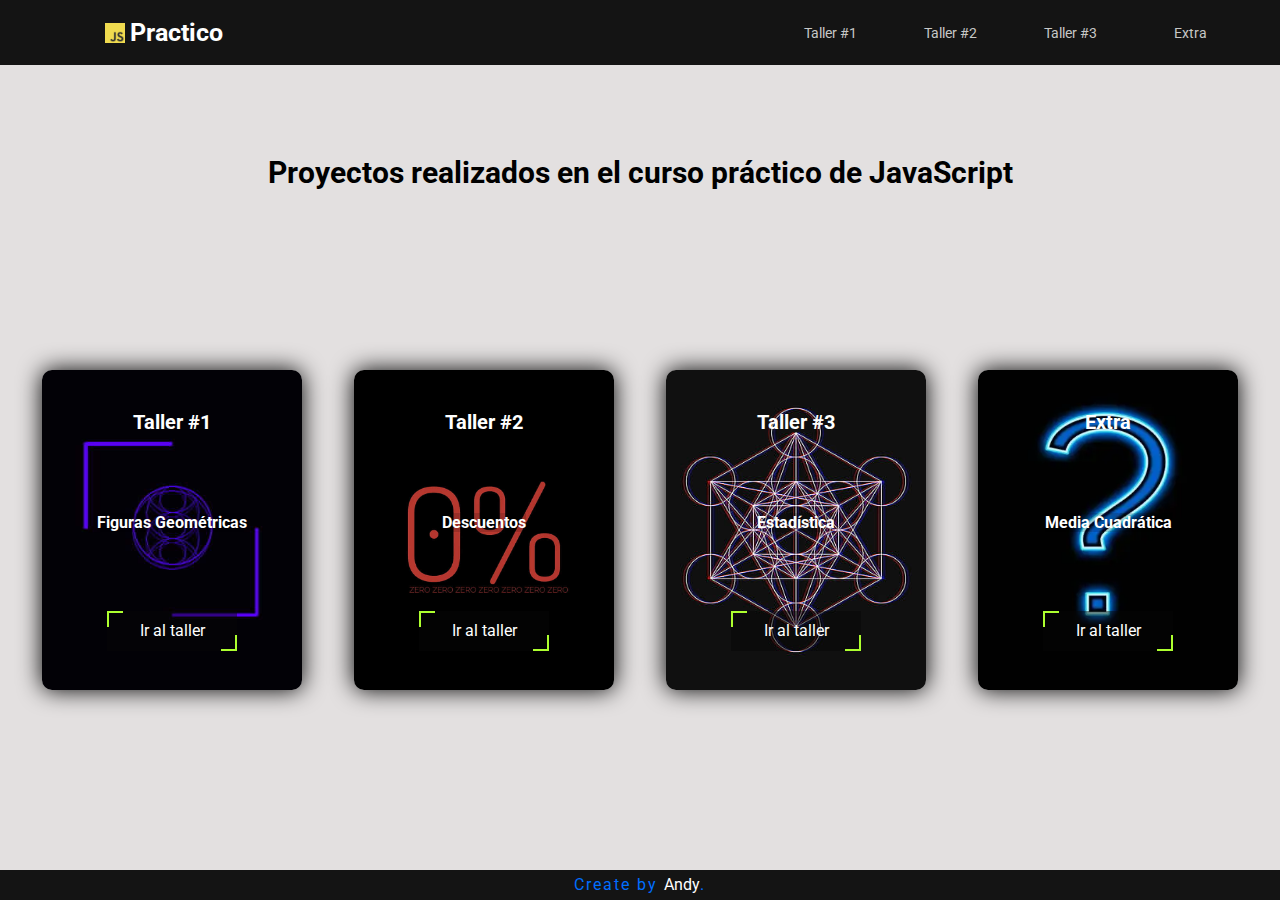
<file: index.html>
<!DOCTYPE html>
<html lang="en">
<head>
    <meta charset="UTF-8">
    <meta http-equiv="X-UA-Compatible" content="IE=edge">
    <meta name="viewport" content="width=device-width, initial-scale=1.0">
    <title>JavaScript Practico</title>
    <link rel="shortcut icon" href="./images/jslogo.png">
    <link rel="preconnect" href="https://fonts.googleapis.com">
    <link rel="preconnect" href="https://fonts.gstatic.com" crossorigin>
    <link href="https://fonts.googleapis.com/css2?family=Roboto:wght@300;400;700&display=swap" rel="stylesheet">
    <link rel="stylesheet" href="./CSS/index.css">
</head>
<body>
    <header class="header">
        <div>
            <a href="#"><img src="./images/jslogo.png" alt="Logo de JavaScript"><p>Practico</p></a>
        </div>
        <nav class="header_nav">
            <ul>
                <li><a href="./Figuras-Geometricas/figuras.html">Taller #1</a></li>
                <li><a href="./Descuentos/descuento.html">Taller #2</a></li>
                <li><a href="./Estadistica/estadistica.html">Taller #3</a></li>
                <li><a href="">Extra</a></li>
            </ul>
        </nav>
    </header>
    <main class="container">
        <h1>Proyectos realizados en el curso práctico de JavaScript</h1>
        <div class="container_talleres">
            <section class="container_taller taller-one">
                <h2>Taller #1</h2>
                <p>Figuras Geométricas</p>
                <a href="./Figuras-Geometricas/figuras.html">Ir al taller</a>
            </section>
            <section class="container_taller taller-two">
                <h2>Taller #2</h2>
                <p>Descuentos</p>
                <a href="./Descuentos/descuento.html">Ir al taller</a>
            </section>
            <section class="container_taller taller-three">
                <h2>Taller #3</h2>
                <p>Estadística</p>
                <a href="./Estadistica/estadistica.html">Ir al taller</a>
            </section>
            <section class="container_taller taller-four">
                <h2>Extra</h2>
                <p>Media Cuadrática</p>
                <a href="./media-cuadratica/cuadratica.html">Ir al taller</a>
            </section>
        </div>
    </main>
    <footer class="footer">
        <p>Create by <a target="_blank" href="https://github.com/Anghy73">Andy</a>.</p>
    </footer>
</body>
</html>
</file>
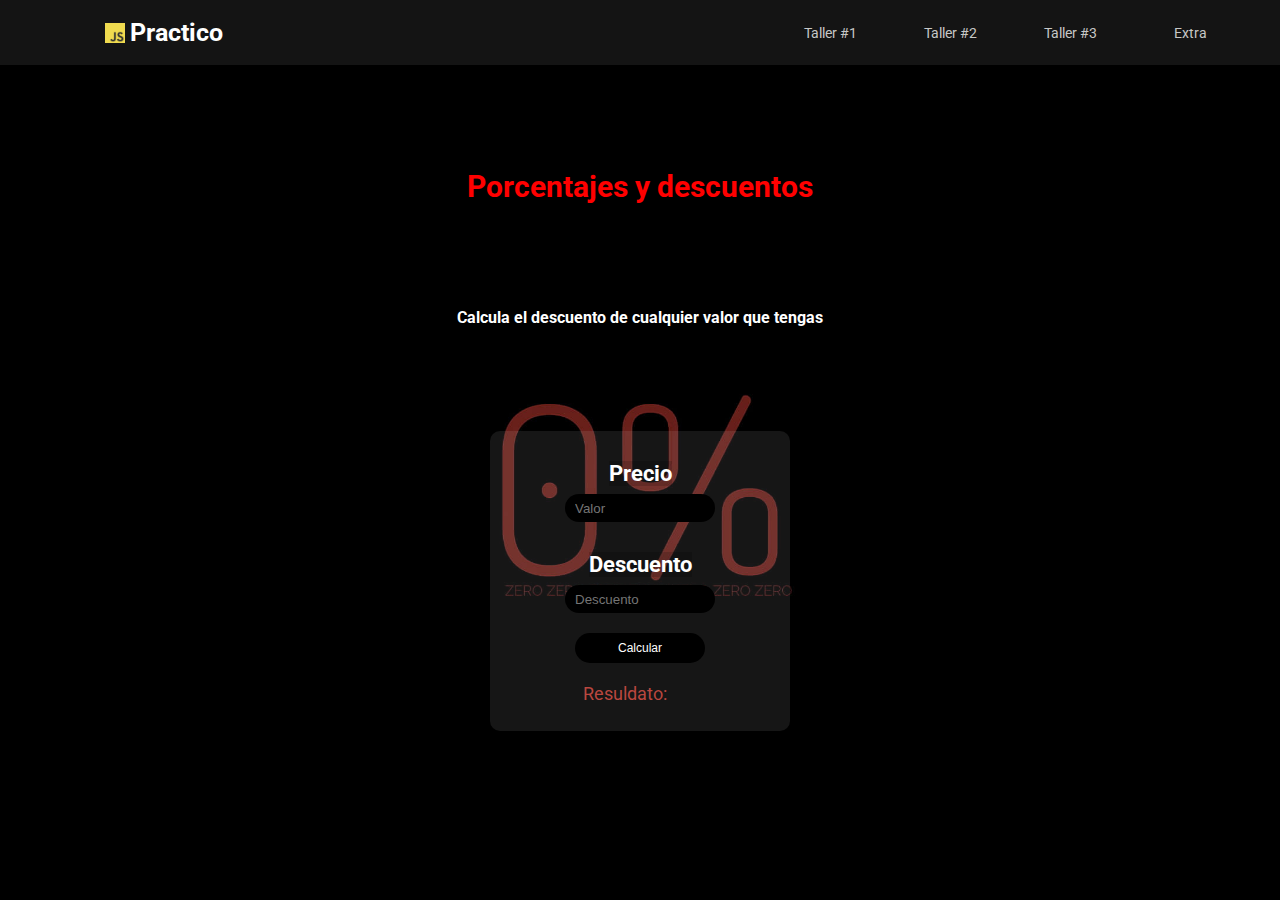
<file: Descuentos/descuento.html>
<!DOCTYPE html>
<html lang="en">
<head>
    <meta charset="UTF-8">
    <meta http-equiv="X-UA-Compatible" content="IE=edge">
    <meta name="viewport" content="width=device-width, initial-scale=1.0">
    <title>Document</title>
    <link rel="shortcut icon" href="../images/porcentaje.jpg">
    <link rel="preconnect" href="https://fonts.googleapis.com">
    <link rel="preconnect" href="https://fonts.gstatic.com" crossorigin>
    <link href="https://fonts.googleapis.com/css2?family=Roboto:wght@300;400;700&display=swap" rel="stylesheet">
    <link rel="stylesheet" href="../CSS/descuento.css">
</head>
<body>
    <header class="header">
        <div>
            <a href="../index.html"><img src="../images/jslogo.png" alt="Logo de JavaScript"><p>Practico</p></a>
        </div>
        <nav class="header_nav">
            <ul>
                <li><a href="../Figuras-Geometricas/figuras.html">Taller #1</a></li>
                <li><a href="#">Taller #2</a></li>
                <li><a href="../Estadistica/estadistica.html">Taller #3</a></li>
                <li><a href="../media-cuadratica/cuadratica.html">Extra</a></li>
            </ul>
        </nav>
    </header>
    <main class="bg-image">
        <div class="container">
            <h1>Porcentajes y descuentos</h1>
            <h2>Calcula el descuento de cualquier valor que tengas</h2>
            <form action="">
                <label for="inputPrecio">Precio</label>
                <input type="number" id="inputPrecio" placeholder="Valor">
                <!-- <label for="inputCupon">Cupon?</label>
                <input type="text" id="inputCupon"> -->
                <label for="inputDescuento">Descuento</label>
                <input type="number" id="inputDescuento" placeholder="Descuento">
                <button type="button" onclick="calcularDescuento()">Calcular</button>
                <div>
                    <p>Resuldato: <p id="resultadoPorcentaje"></p></p>
                </div>
            </form>
            <!-- <p id="prueba">hola</p>
            <p id="pruebatwo">holatwo<</p> -->
        </div>
    </main>
    <script src="./descuento.js"></script>
</body>
</html>
</file>
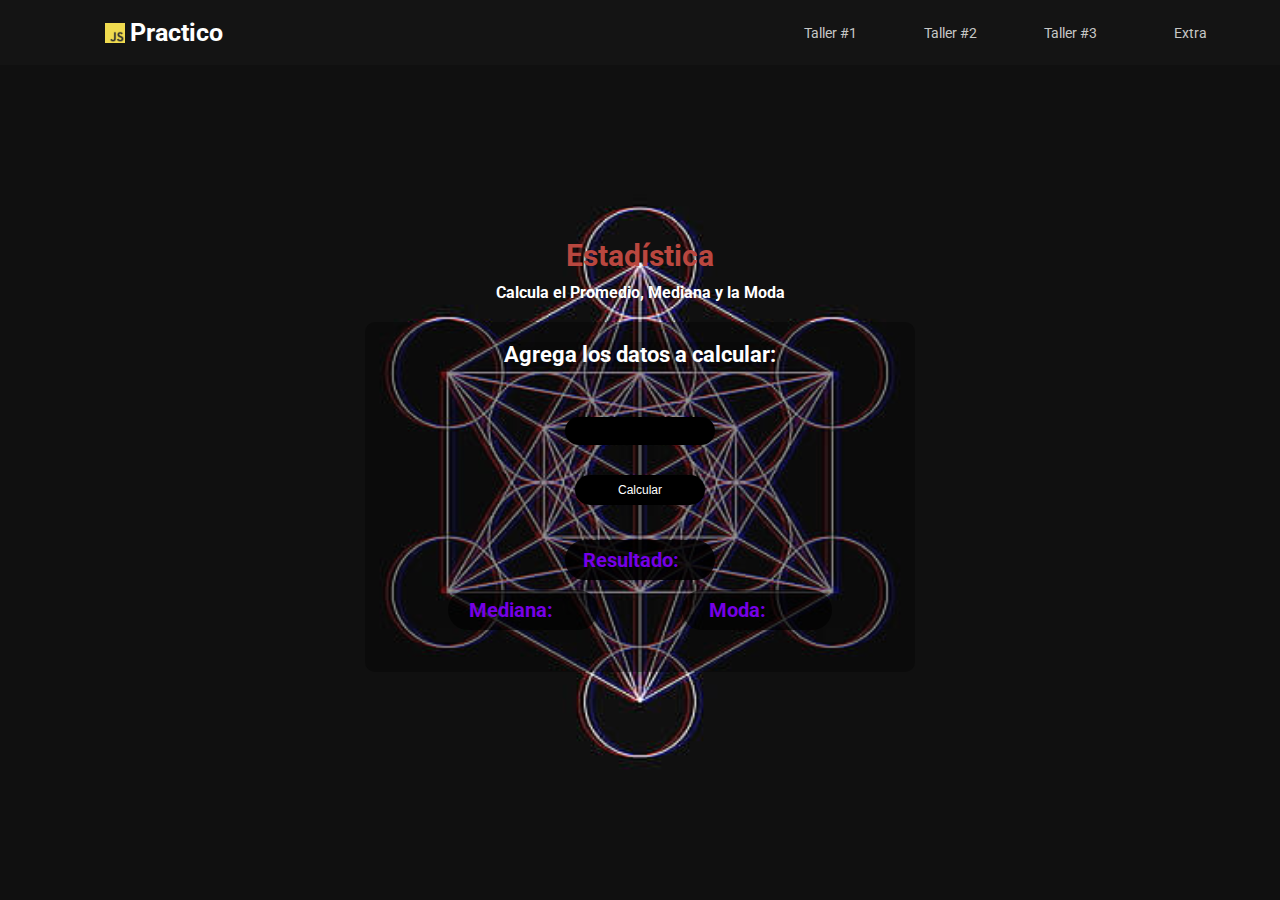
<file: Estadistica/estadistica.html>
<!DOCTYPE html>
<html lang="en">
<head>
    <meta charset="UTF-8">
    <meta http-equiv="X-UA-Compatible" content="IE=edge">
    <meta name="viewport" content="width=device-width, initial-scale=1.0">
    <title>Estadística</title>
    <link rel="shortcut icon" href="../images/forestadistica.jpg">
    <link rel="preconnect" href="https://fonts.googleapis.com">
    <link rel="preconnect" href="https://fonts.gstatic.com" crossorigin>
    <link href="https://fonts.googleapis.com/css2?family=Roboto:wght@300;400;700&display=swap" rel="stylesheet">
    <link rel="stylesheet" href="../CSS/estadistica.css">
</head>
<body>
    <header class="header">
        <div>
            <a href="../index.html"><img src="../images/jslogo.png" alt="Logo de JavaScript"><p>Practico</p></a>
        </div>
        <nav class="header_nav">
            <ul>
                <li><a href="../Figuras-Geometricas/figuras.html">Taller #1</a></li>
                <li><a href="../Descuentos/descuento.html">Taller #2</a></li>
                <li><a href="#">Taller #3</a></li>
                <li><a href="../media-cuadratica/cuadratica.html">Extra</a></li>
            </ul>
        </nav>
    </header>
    <main class="bg-image">
        <div class="container">
            <div>
                <h1>Estadística</h1>
                <h2>Calcula el Promedio, Mediana y la Moda</h2>
            </div>
            <section class="cuadrado">
                <form action="">
                    <label for="inputEstadistica">Agrega los datos a calcular:</label>
                    <input type="text" id="inputEstadistica">
                    <button onclick="calcularEstaditicas()" type="button">Calcular</button>
                    <div class="cuadrado_div">
                        <div class="cuadrado--p">Resultado: <p id="pPromedio"></p></div>
                        <div class="cuadrado__div--p">
                            <div>Mediana: <p id="pMediana"></p></div>
                            <div>Moda: <p id="pModa"></p></div>
                        </div>
                    </div>
                </form>
            </section>
        </div>
        <script src="./estadistica.js"></script>
    </main>
</body>
</html>
</file>
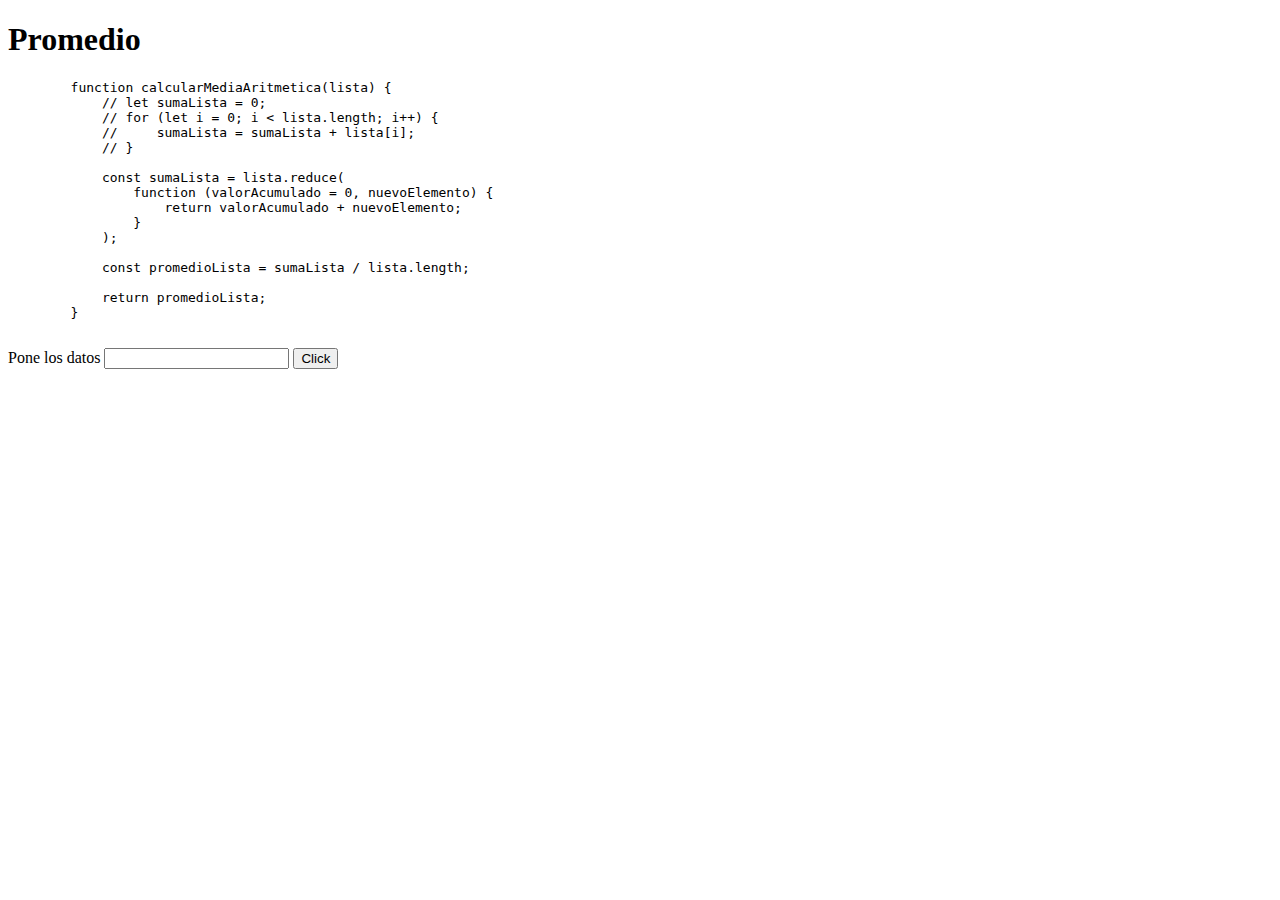
<file: Estadistica/promedio.html>
<!DOCTYPE html>
<html lang="en">
<head>
    <meta charset="UTF-8">
    <meta http-equiv="X-UA-Compatible" content="IE=edge">
    <meta name="viewport" content="width=device-width, initial-scale=1.0">
    <title>Document</title>
</head>
<body>
    <h1>Promedio</h1>
    <pre>
        function calcularMediaAritmetica(lista) {
            // let sumaLista = 0;
            // for (let i = 0; i < lista.length; i++) {
            //     sumaLista = sumaLista + lista[i];
            // }
        
            const sumaLista = lista.reduce(
                function (valorAcumulado = 0, nuevoElemento) {
                    return valorAcumulado + nuevoElemento;
                }
            );
        
            const promedioLista = sumaLista / lista.length;
        
            return promedioLista;
        }
    </pre>

    <form action="">
        <label for="inputPromedio">Pone los datos</label>
        <input type="text" id="inputPromedio">
        <button type="button" onclick="mostrarResultado()">Click</button>
    </form>
    <script src="./promedio.js"></script>
</body>
</html>
</file>
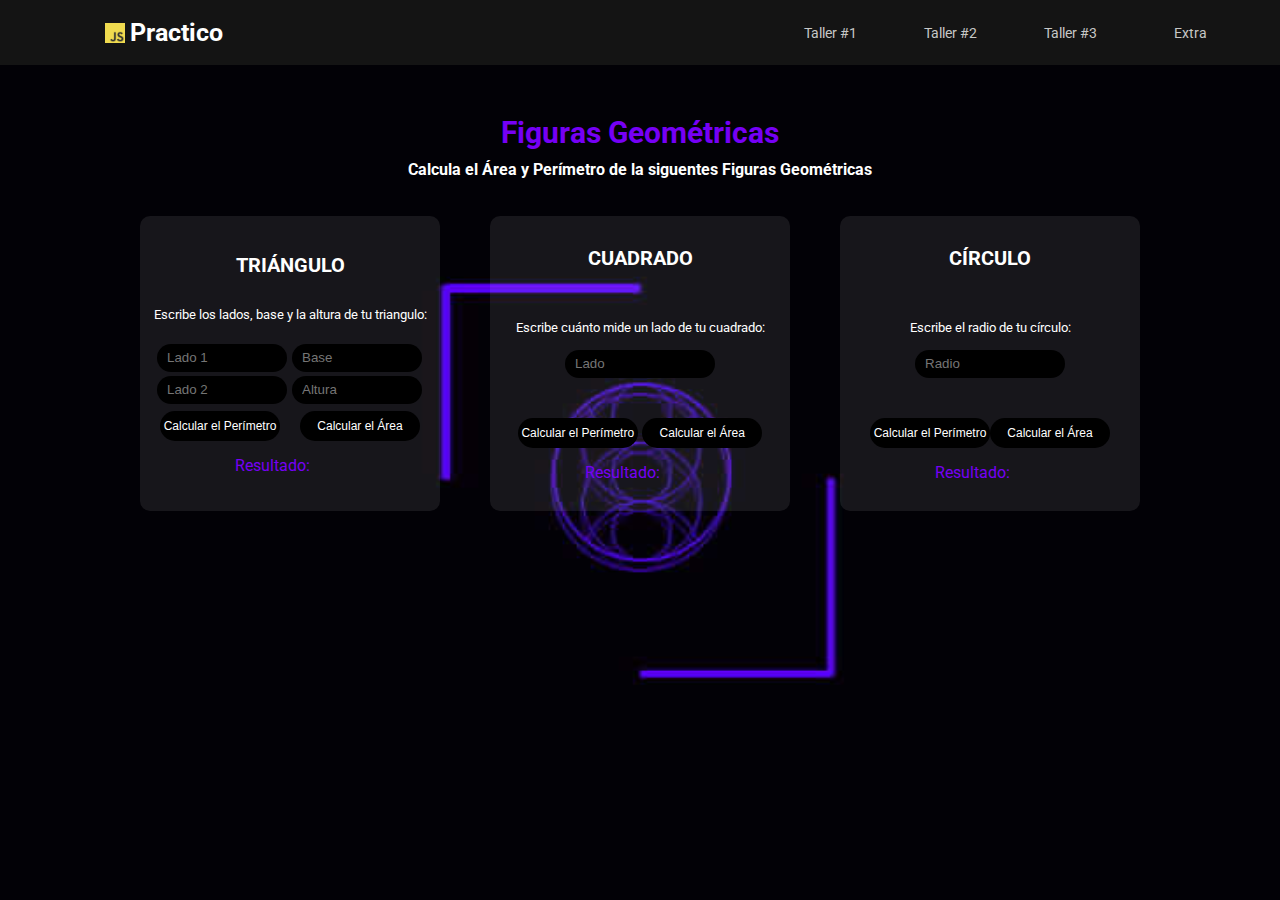
<file: Figuras-Geometricas/figuras.html>
<!DOCTYPE html>
<html lang="en">
<head>
    <meta charset="UTF-8">
    <meta http-equiv="X-UA-Compatible" content="IE=edge">
    <meta name="viewport" content="width=device-width, initial-scale=1.0">
    <title>Figuras Geométricas</title>
    <link rel="shortcut icon" href="../images/figuras.jpg">
    <link rel="preconnect" href="https://fonts.googleapis.com">
    <link rel="preconnect" href="https://fonts.gstatic.com" crossorigin>
    <link href="https://fonts.googleapis.com/css2?family=Roboto:wght@300;400;700&display=swap" rel="stylesheet">
    <link rel="stylesheet" href="../CSS/figuras.css">
</head>
<body>
    <header class="header">
        <div>
            <a href="../index.html"><img src="../images/jslogo.png" alt="Logo de JavaScript"><p>Practico</p></a>
        </div>
        <nav class="header_nav">
            <ul>
                <li><a href="#">Taller #1</a></li>
                <li><a href="../Descuentos/descuento.html">Taller #2</a></li>
                <li><a href="../Estadistica/estadistica.html">Taller #3</a></li>
                <li><a href="../media-cuadratica/cuadratica.html">Extra</a></li>
            </ul>
        </nav>
    </header>
    <main class="bg-image">
        <div class="container">
            <h1>Figuras Geométricas</h1>
            <h2>Calcula el Área y Perímetro de la siguentes Figuras Geométricas</h2>
            <div class="container_figuras">
                <section class="figuras">
                    <form class="figuras_form--triangulo" action="">
                        <h3>TRIÁNGULO</h3>
                        <label for="inputCuadrado">Escribe los lados, base y la altura de tu triangulo:</label>
                        <div class="triangulo_input--flex">
                            <div>
                                <input type="number" id="inputTrianguloOne" placeholder="Lado 1">
                                <input type="number" id="inputTrianguloTwo" placeholder="Lado 2">
                            </div>
                            <div>
                                <input type="number" id="inputTrianguloThree" placeholder="Base">
                                <input type="number" id="inputTriangulofour" placeholder="Altura">
                            </div>
                        </div>
                        <span>
                            <button type="button" onclick="calcularPerimetroTriangulo()">Calcular el Perímetro</button>
                            <button type="button" onclick="calcularAreaTriangulo()">Calcular el Área</button>
                        </span>
                        <div class="respuesta">
                            <p>Resultado:<p id="resultadoTriangulo"></p> </p>
                        </div>
                    </form>
                </section>
                <section class="figuras">
                    <form class="figuras_form" action="">
                        <h3>CUADRADO</h3>
                        <label for="inputCuadrado">Escribe cuánto mide un lado de tu cuadrado:</label>
                        <input type="number" id="inputCuadrado" placeholder="Lado">
                        <span>
                            <button type="button" onclick="calcularPerimetroCuadrado()">Calcular el Perímetro</button>
                            <button type="button" onclick="calcularAreaCuadrado()">Calcular el Área</button>
                        </span>
                        <div class="respuesta">
                            <p>Resultado:<p id="resultadoCuadrado"></p> </p>
                        </div>
                    </form>
                </section>
                <section class="figuras">
                    <form class="figuras_form" action="">
                        <h3>CÍRCULO</h3>
                        <label for="inputCirculo">Escribe el radio de tu círculo:</label>
                        <input type="number" id="inputCirculo" placeholder="Radio">
                        <span>
                            <button type="button" onclick="calcularPerimetroCirculo()">Calcular el Perímetro</button>
                            <button type="button" onclick="calcularAreaCirculo()">Calcular el Área</button>
                        </span>
                        <div class="respuesta">
                            <p>Resultado:<p id="resultadoCirculo"></p> </p>
                        </div>
                    </form>
                </section>
            </div>
        </div>
    </main>





    <!-- <h1>Figuras Geométricas</h1>
    <div class="container">
        <div class="caja">
            <form action="">
                <label for="inputCuadrado">Dame el valor de un lado del cuadrado</label>
                <input type="number" id="inputCuadrado">
                <div class="cuadrado__button">
                    <button type="button" onclick="calcularPerimetroCuadrado()">Calcular Perímetro</button>
                    <button type="button" onclick="calcularAreaCuadrado()">Calcular Área</button>
                </div>
                <p class="cuadradoP" id="resultadoC"></p>
            </form>
        </div>
        <img src="../images/geometry-geometric-figures-photoshop-minimalism-wallpaper-preview.jpg" alt=""> -->
        <!-- <div class="caja">
            <form action="">
                <label for="">Dame 1 el valor de un lado del cuadrado</label>
                <input type="number" id="inputTriangulo">
                <div class="cuadrado__button">
                    <button type="button" onclick="calcularPerimetroTriangulo()">Calcular Perímetro</button>
                    <button type="button" onclick="calcularAreaTriangulo()">Calcular Área</button>
                </div>
                <p class="trianguloP" id="resultadoT"></p>
            </form>
        </div> -->
        <!-- <div class="caja">
            <form action="">
                <label for="">Dame 2 el valor de un lado del cuadrado</label>
                <input type="number" id="inputCuadrado">
                <div class="cuadrado__button">
                    <button type="button" onclick="calcularPerimetroCuadrado()">Calcular Perímetro</button>
                    <button type="button" onclick="calcularAreaCuadrado()">Calcular Área</button>
                </div>
                <p class="cuadradoP" id="resultadoPrint"></p>
            </form>
        </div> -->
    </div>
	<script src="./figuras.js"></script>
    <!-- <script src="./isósceles.js"></script> -->
</body>
</html>
</file>
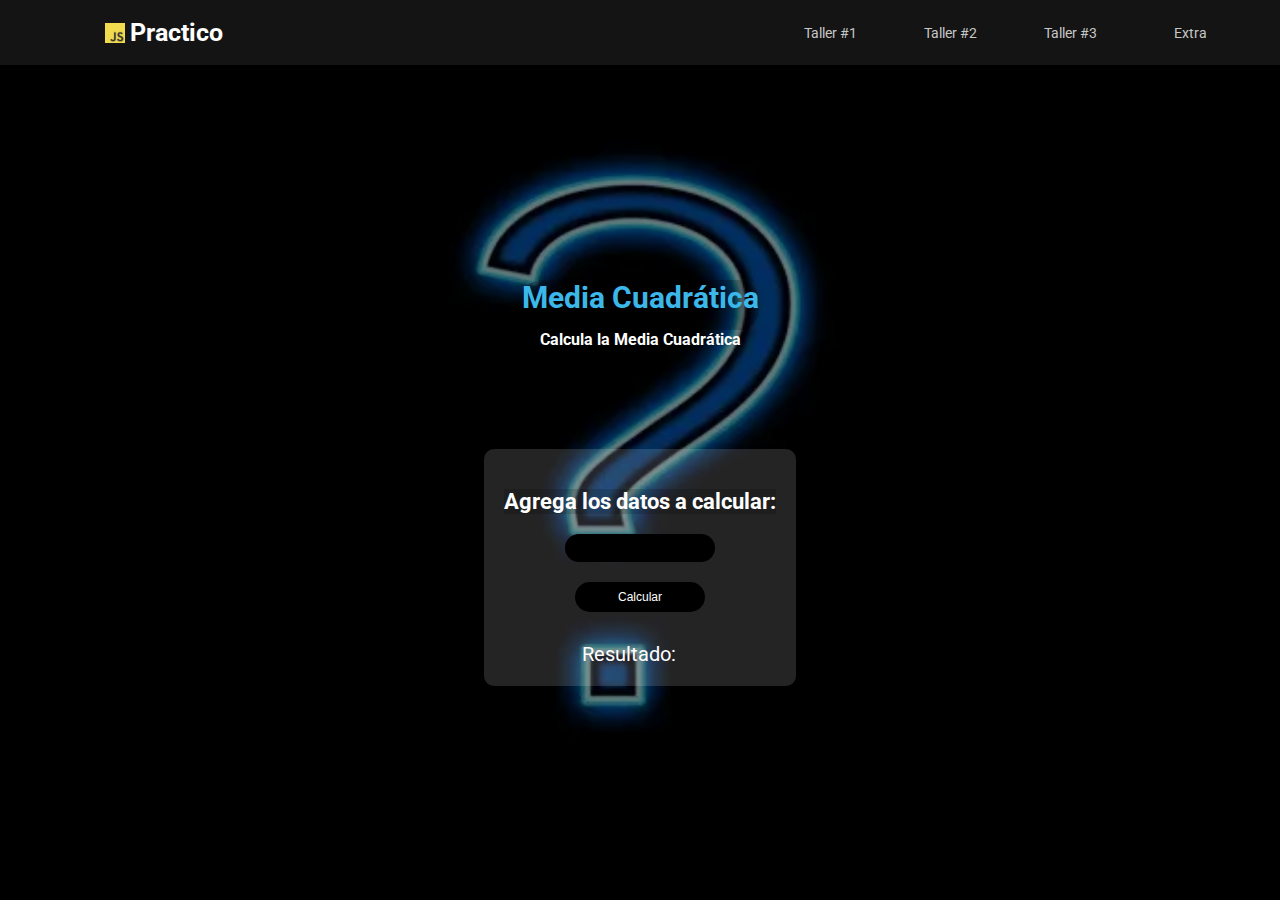
<file: media-cuadratica/cuadratica.html>
<!DOCTYPE html>
<html lang="en">
<head>
    <meta charset="UTF-8">
    <meta http-equiv="X-UA-Compatible" content="IE=edge">
    <meta name="viewport" content="width=device-width, initial-scale=1.0">
    <title>Media Cuadrática</title>
    <link rel="shortcut icon" href="../images/cuadratica.webp">
    <link rel="preconnect" href="https://fonts.googleapis.com">
    <link rel="preconnect" href="https://fonts.gstatic.com" crossorigin>
    <link href="https://fonts.googleapis.com/css2?family=Roboto:wght@300;400;700&display=swap" rel="stylesheet">
    <link rel="stylesheet" href="../CSS/cuadratica.css">
</head>
<body>
    <header class="header">
        <div>
            <a href="../index.html"><img src="../images/jslogo.png" alt="Logo de JavaScript"><p>Practico</p></a>
        </div>
        <nav class="header_nav">
            <ul>
                <li><a href="../Figuras-Geometricas/figuras.html">Taller #1</a></li>
                <li><a href="../Descuentos/descuento.html">Taller #2</a></li>
                <li><a href="../Estadistica/estadistica.html">Taller #3</a></li>
                <li><a href="#">Extra</a></li>
            </ul>
        </nav>
    </header>
    <main class="bg-image">
        <div class="container">
            <div>
                <h1>Media Cuadrática</h1>
                <h2>Calcula la Media Cuadrática</h2>
            </div>
            <div>
                <form action="">
                    <label for="inputCuadratica">Agrega los datos a calcular:</label>
                    <input type="text" id="inputCuadratica">
                    <button type="button" onclick="calcularCuadratica()">Calcular</button>
                    <div>Resultado: <p id="pCuadratica"></p></div>
                </form>
            </div>
        </div>
    </main>
    <script src="./cuadratica.js"></script>
</body>
</html>
</file>
<file: CSS/index.css>
:root {
    --color-primary: #121212fd;
    --color-secundary: #e3e0e0;
    --color-text: #ffffff;
}

html {
    font-family: 'Roboto', sans-serif;
    font-size: 62.5%;
    box-sizing: border-box;
}

*, *::before, *::after {
    margin: 0;
    padding: 0;
    box-sizing: inherit;
}

.header {
    display: flex;
    justify-content: space-between;
    width: 100%;
    height: 65px;
    background-color: var(--color-primary);
}

/* LOGO */

.header div {
    display: flex;
    justify-content: center;
    align-items: center;
    width: 200px;
    height: auto;
    margin-left: calc(100% - 95%);
}

.header a {
    display: flex;
    justify-content: center;
    align-items: center;
    text-decoration: none;
    padding: 8px;
}
.header a p {
    font-size: 2.5rem;
    font-weight: bolder;
    color: var(--color-text);
    padding-left: 5px;
}

.header div a img {
    width: auto;
    height: 20px;
    object-fit: contain;
}

/* Barra de navegación */
.header .header_nav {
    margin-right: 20px;
}

.header .header_nav ul {
    width: 500px;
    height: 100%;
    display: flex;
    justify-content: space-evenly;
    align-items: center;
    list-style: none;
}

.header .header_nav ul li {
    width: 100px;
    height: auto;
}

.header .header_nav ul li a {
    color: #c7c7c7;
    font-size: 1.4rem;
    border-radius: 10px;
}

.header .header_nav ul li a:hover {
    color: var(--color-text);
}

/* Main */

.container {
    display: flex;
    flex-direction: column;
    justify-content: space-between;
    align-items: center;
    width: 100%;
    height: calc(100vh - 95px);
    background-color: var(--color-secundary);
}

.container h1 {
    padding-top: 90px;
    font-size: 3rem;
    font-weight: bolder;
    text-align: center;
}

.container_talleres {
    width: 100%;
    height: 90%;
    display: flex;
    justify-content: space-evenly;
    align-items: center;
}

.container_taller {
    width: 260px;
    height: 320px;
    min-width: 160px;
    display: flex;
    flex-direction: column;
    justify-content: space-around;
    align-items: center;
    border-radius: 10px;
    box-shadow: 0px 0px 23px rgb(0, 0, 0);
    transition: all 1s;
    margin: 10px;
}

.container_taller:hover {
    transform: scale(1.1);
    transition: all 0.5s;
}

.container_taller h2 {
    font-size: 2rem;
    color: var(--color-text);
}

.container_taller p {
    font-size: 1.6rem;
    font-weight: bold;
    color: var(--color-text);
    background-color: rgba(0, 0, 0, 0.149);
}

.container_taller a {
    position: relative;
    font-size: 1.6rem;
    background-color: transparent;
    cursor: pointer;
    width: 130px;
    height: 40px;
    background-color: rgba(7, 7, 7, 0.468);
    text-decoration: none;
    text-align: center;
    padding-top: 10px;
    color: var(--color-text);
}

.container_taller a::after {
    position: absolute;
    content: "";
    width: 16px;
    height: 16px;
    border-top: 2px solid greenyellow;
    border-left: 2px solid greenyellow;
    top: 0;
    left: 0;
    transition: all 0.3s;
}

.container_taller a::before {
    position: absolute;
    content: "";
    width: 16px;
    height: 16px;
    border-bottom: 2px solid greenyellow;
    border-right: 2px solid greenyellow;
    top: -1;
    left: -1;
    bottom: 0;
    right: 0;
    transition: all 0.3s;
}

.container_taller a:hover::after {
    width: 100%;
    height: 100%;
    transition: all 0.2s;
}
.container_taller a:hover::before {
    width: 100%;
    height: 100%;
    transition: all 0.2s;
}

.taller-one {
    background-image: url("../images/figuras.jpg");
    background-position: center;
    background-size: cover;
}

.taller-two {
    background-image: url("../images/porcentaje.jpg");
    background-position: center;
    background-size: cover;
}

.taller-three {
    background-image: url("../images/forestadistica.jpg");
    background-position: center;
    background-size: cover;
}

.taller-four {
    background-image: url("../images/cuadratica.webp");
    background-position: center;
    background-size: cover;
}

/* Footer */

.footer {
    width: 100%;
    height: 30px;
    background-color: var(--color-primary);
}

.footer p {
    font-size: 1.6rem;
    font-weight: 400;
    text-align: center;
    padding-top: 5px;
    color:rgb(0, 110, 255);
    letter-spacing: 2px;
}

.footer p a {
    text-decoration: none;
    color: var(--color-text);
    letter-spacing: normal;
}
</file>
<file: CSS/descuento.css>
:root {
    --color-primary: #121212fd;
    --color-secundary: #e3e0e0;
    --color-text: #ffffff;
}

html {
    font-family: 'Roboto', sans-serif;
    font-size: 62.5%;
    box-sizing: border-box;
}

*, *::before, *::after {
    margin: 0;
    padding: 0;
    box-sizing: inherit;
}

.header {
    display: flex;
    justify-content: space-between;
    width: 100%;
    height: 65px;
    background-color: var(--color-primary);
}

/* LOGO */

.header div {
    display: flex;
    justify-content: center;
    align-items: center;
    width: 200px;
    height: auto;
    margin-left: calc(100% - 95%);
}

.header a {
    display: flex;
    justify-content: center;
    align-items: center;
    text-decoration: none;
    padding: 8px;
}
.header a p {
    font-size: 2.5rem;
    font-weight: bolder;
    color: var(--color-text);
    padding-left: 5px;
}

.header div a img {
    width: auto;
    height: 20px;
    object-fit: contain;
}

/* Barra de navegación */
.header .header_nav {
    margin-right: 20px;
}

.header .header_nav ul {
    width: 500px;
    height: 100%;
    display: flex;
    justify-content: space-evenly;
    align-items: center;
    list-style: none;
}

.header .header_nav ul li {
    width: 100px;
    height: auto;
}

.header .header_nav ul li a {
    color: #c7c7c7;
    font-size: 1.4rem;
    border-radius: 10px;
}

.header .header_nav ul li a:hover {
    color: var(--color-text);
}

/* Main */

.bg-image {
    width: 100%;
    height: calc(100vh - 65px);
    background-image: url("../images/porcentaje.jpg");
    background-position: center;
    background-size: contain;
    background-repeat: no-repeat;
    background-color: black;
}

.container {
    display: flex;
    justify-content: space-evenly;
    align-items: center;
    flex-direction: column;
    width: 100%;
    height: calc(100% - 65px);
    background-color: rgba(0, 0, 0, 0.429);
}

.container h1 {
    font-size: 3rem;
    color: red;
}
.container h2 {
    color: var(--color-text);
    font-size: 1.6rem;
}

.container form {
    display: flex;
    flex-direction: column;
    align-items: center;
    width: 300px;
    height: 300px;
    background-color: rgba(255, 255, 255, 0.087);
    border-radius: 10px;
    padding-top: 10px;
}

.container form label {
    font-size: 2.2rem;
    font-weight: bold;
    margin-top: 20px;
    margin-bottom: 8px;
    color: var(--color-text);
    background-color: rgba(0, 0, 0, 0.154);
}

.container form input {
    border: none;
    background-color: black;
    width: 150px;
    height: 28px;
    margin-bottom: 10px;
    color: #ba473f;
    border-radius: 20px;
    padding: 10px;
}

.container form button {
    background-color: black;
    border: none;
    border-radius: 20px;
    width: 130px;
    height: 30px;
    color: var(--color-text);
    font-size: 1.2rem;
    padding: 5px 2px;
    cursor: pointer;
    margin: 10px 0px;
}

.container form button:hover {
    border: 1px solid #ba473f;
}

.container form div {
    display: flex;
    justify-content: space-around;
    width: 130px;
}

.container form p {
    font-size: 1.8rem;
    margin-top: 10px;
    color: #ba473f;
}
</file>
<file: CSS/estadistica.css>
:root {
    --color-primary: #121212fd;
    --color-secundary: #e3e0e0;
    --color-text: #ffffff;
}

html {
    font-family: 'Roboto', sans-serif;
    font-size: 62.5%;
    box-sizing: border-box;
}

*, *::before, *::after {
    margin: 0;
    padding: 0;
    box-sizing: inherit;
}

.header {
    display: flex;
    justify-content: space-between;
    width: 100%;
    height: 65px;
    background-color: var(--color-primary);
}

/* LOGO */

.header div {
    display: flex;
    justify-content: center;
    align-items: center;
    width: 200px;
    height: auto;
    margin-left: calc(100% - 95%);
}

.header a {
    display: flex;
    justify-content: center;
    align-items: center;
    text-decoration: none;
    padding: 8px;
}
.header a p {
    font-size: 2.5rem;
    font-weight: bolder;
    color: var(--color-text);
    padding-left: 5px;
}

.header div a img {
    width: auto;
    height: 20px;
    object-fit: contain;
}

/* Barra de navegación */
.header .header_nav {
    margin-right: 20px;
}

.header .header_nav ul {
    width: 500px;
    height: 100%;
    display: flex;
    justify-content: space-evenly;
    align-items: center;
    list-style: none;
}

.header .header_nav ul li {
    width: 100px;
    height: auto;
}

.header .header_nav ul li a {
    color: #c7c7c7;
    font-size: 1.4rem;
    border-radius: 10px;
}

.header .header_nav ul li a:hover {
    color: var(--color-text);
}

/* Main */

.bg-image {
    width: 100%;
    height: calc(100vh - 65px);
    background-image: url("../images/forestadistica.jpg");
    background-position: center;
    background-size: contain;
    background-color: black;
}

.container {
    display: flex;
    flex-direction: column;
    justify-content: center;
    align-items: center;
    width: 100%;
    height: calc(100% - 65px);
}

h1 {
    color: #ba473f;
    text-align: center;
    padding: 10px;
    font-size: 3rem;
}

h2 {
    font-size: 1.6rem;
    color: var(--color-text);
}

.cuadrado {
    width: 550px;
    height: 350px;
    background-color: rgba(6, 6, 6, 0.402);
    margin-top: 20px;
    border-radius: 10px;
}

.cuadrado form {
    display: flex;
    flex-direction: column;
    justify-content: center;
    align-items: center;
}

.container form label {
    font-size: 2.2rem;
    font-weight: bold;
    margin-top: 20px;
    margin-bottom: 10px;
    color: var(--color-text);
    background-color: rgba(0, 0, 0, 0.154);
}

.container form input {
    border: none;
    background-color: black;
    width: 150px;
    height: 28px;
    margin-bottom: 20px;
    color: var(--color-text);
    border-radius: 20px;
    padding: 10px;
    margin-top: 40px;
}

.container form button {
    background-color: black;
    border: none;
    border-radius: 20px;
    width: 130px;
    height: 30px;
    color: var(--color-text);
    font-size: 1.2rem;
    padding: 5px 2px;
    cursor: pointer;
    margin: 10px 0px;
}

.container form button:hover {
    border: 1px solid #ba473f;
}


.container .cuadrado_div {
    width: 100%;
    height: 130px;
    display: flex;
    flex-direction: column;
    justify-content: center;
    align-items: center;
}

.container .cuadrado_div > p {
    background-color: rgba(0, 0, 0, 0.815);
}

.container form div {
    display: flex;
    justify-content: space-evenly;
    width: 100%;
}

.container form .cuadrado--p {
    display: flex;
    font-size: 2rem;
    font-weight: bold;
    margin-top: 10px;
    color: #7600e7;
    background-color: rgba(0, 0, 0, 0.847);
    padding: 8px;
    border-radius: 20px;
}

.container .cuadrado_div .cuadrado--p {
    display: flex;
    justify-content: space-around;
    width: 150px;
}

.container .cuadrado_div .cuadrado--p p {
    font-weight: bold;
    color: #ba473f;
}

.container .cuadrado__div--p div {
    display: flex;
    justify-content: space-around;
    font-size: 2rem;
    font-weight: bold;
    margin-top: 10px;
    color: #7600e7;
    background-color: rgba(0, 0, 0, 0.61);
    padding: 8px;
    border-radius: 20px;
    width: 150px;
}

.container .cuadrado__div--p div p {
    color: #ba473f;
}
</file>
<file: CSS/figuras.css>
:root {
    --color-primary: #121212fd;
    --color-secundary: #e3e0e0;
    --color-text: #ffffff;
}

html {
    font-family: 'Roboto', sans-serif;
    font-size: 62.5%;
    box-sizing: border-box;
}

*, *::before, *::after {
    margin: 0;
    padding: 0;
    box-sizing: inherit;
}

.header {
    display: flex;
    justify-content: space-between;
    width: 100%;
    height: 65px;
    background-color: var(--color-primary);
}

/* LOGO */

.header div {
    display: flex;
    justify-content: center;
    align-items: center;
    width: 200px;
    height: auto;
    margin-left: calc(100% - 95%);
}

.header a {
    display: flex;
    justify-content: center;
    align-items: center;
    text-decoration: none;
    padding: 8px;
}
.header a p {
    font-size: 2.5rem;
    font-weight: bolder;
    color: var(--color-text);
    padding-left: 5px;
}

.header div a img {
    width: auto;
    height: 20px;
    object-fit: contain;
}

/* Barra de navegación */
.header .header_nav {
    margin-right: 20px;
}

.header .header_nav ul {
    width: 500px;
    height: 100%;
    display: flex;
    justify-content: space-evenly;
    align-items: center;
    list-style: none;
}

.header .header_nav ul li {
    width: 100px;
    height: auto;
}

.header .header_nav ul li a {
    color: #c7c7c7;
    font-size: 1.4rem;
    border-radius: 10px;
}

.header .header_nav ul li a:hover {
    color: var(--color-text);
}

/* Main */

.bg-image {
    width: 100%;
    height: calc(100vh - 65px);
    background-image: url("../images/figuras.jpg");
    background-position: center;
    background-size: contain;
}

.container {
    display: flex;
    flex-direction: column;
    justify-content: start;
    align-items: center;
    width: 100%;
    height: calc(100vh - 65px);
}

.container h1 {
    color: rgb(118, 0, 245);
    margin: 50px 0 10px 0;
    font-size: 3rem;
}
.container h2 {
    color: var(--color-text);
    font-size: 1.6rem;
}

.container_figuras {
    display: flex;
    gap: 50px;
}

.container_figuras .figuras {
    display: flex;
    flex-direction: column;
    justify-content: center;
    align-items: center;
    width: 300px;
    height: 295px;
    background-color: rgba(255, 255, 255, 0.087);
    border-radius: 10px;
    margin-top: 37px;
    padding: 10px;
}

.container_figuras .figuras_form {
    display: flex;
    flex-direction: column;
    justify-content: center;
    align-items: center;
}

.container_figuras .figuras_form h3 {
    font-size: 2rem;
    font-weight: bold;
    color: var(--color-text);
    padding-bottom: 50px;
}

.container_figuras .figuras_form label {
    color: var(--color-text);
    font-size: 1.3rem;
    padding-bottom: 15px;
    text-align: center;
}

.container_figuras .figuras_form input {
    border: none;
    background-color: black;
    width: 150px;
    height: 28px;
    margin-bottom: 40px;
    color: rgb(118, 0, 245);
    border-radius: 20px;
    padding: 10px;
}

.container_figuras .figuras_form span {
    display: flex;
    justify-content: space-around;
    align-items: center;
    width: 100%;
}

.container_figuras .figuras_form span button {
    background-color: black;
    border: none;
    border-radius: 20px;
    width: 120px;
    height: 30px;
    color: var(--color-text);
    font-size: 1.2rem;
    padding: 5px 2px;
    cursor: pointer;
}

.container_figuras .figuras_form span button:hover {
    border: 1px solid rgb(118, 0, 245);
}

.container_figuras .figuras_form .respuesta {
    display: flex;
    justify-content: space-between;
    margin-top: 15px;
    width: 110px;
}

.container_figuras .figuras_form p {
    font-size: 1.6rem;
    color: rgb(118, 0, 245);
}



.container_figuras .figuras_form--triangulo {
    display: flex;
    flex-direction: column;
    justify-content: center;
    align-items: center;
}

.container_figuras .figuras_form--triangulo h3 {
    font-size: 2rem;
    font-weight: bold;
    color: var(--color-text);
    padding-bottom: 30px;
}

.container_figuras .figuras_form--triangulo label {
    color: var(--color-text);
    font-size: 1.3rem;
    padding-bottom: 15px;
    text-align: center;
}

.container_figuras .figuras_form--triangulo input {
    border: none;
    background-color: black;
    width: 130px;
    height: 28px;
    margin: 2px;
    color: rgb(118, 0, 245);
    border-radius: 20px;
    padding: 10px;
}

.container_figuras .figuras_form--triangulo span {
    display: flex;
    justify-content: space-around;
    align-items: center;
    width: 100%;
}

.container_figuras .figuras_form--triangulo span button {
    background-color: black;
    border: none;
    border-radius: 20px;
    width: 120px;
    height: 30px;
    color: var(--color-text);
    font-size: 1.2rem;
    padding: 5px 2px;
    cursor: pointer;
}

.container_figuras .figuras_form--triangulo span button:hover {
    border: 1px solid rgb(118, 0, 245);
}

.container_figuras .figuras_form--triangulo .respuesta {
    display: flex;
    justify-content: space-between;
    margin-top: 15px;
    width: 110px;
}

.container_figuras .figuras_form--triangulo p {
    font-size: 1.6rem;
    color: rgb(118, 0, 245);
}

.triangulo_input--flex {
    display: flex;
    padding: 5px;
}

@media (min-width: 1400px) {
    .container_figuras .figuras {
        margin-top: 90px;
    }
}
</file>
<file: CSS/cuadratica.css>
:root {
    --color-primary: #121212fd;
    --color-secundary: #e3e0e0;
    --color-text: #ffffff;
}

html {
    font-family: 'Roboto', sans-serif;
    font-size: 62.5%;
    box-sizing: border-box;
}

*, *::before, *::after {
    margin: 0;
    padding: 0;
    box-sizing: inherit;
}

.header {
    display: flex;
    justify-content: space-between;
    width: 100%;
    height: 65px;
    background-color: var(--color-primary);
}

/* LOGO */

.header div {
    display: flex;
    justify-content: center;
    align-items: center;
    width: 200px;
    height: auto;
    margin-left: calc(100% - 95%);
}

.header a {
    display: flex;
    justify-content: center;
    align-items: center;
    text-decoration: none;
    padding: 8px;
}
.header a p {
    font-size: 2.5rem;
    font-weight: bolder;
    color: var(--color-text);
    padding-left: 5px;
}

.header div a img {
    width: auto;
    height: 20px;
    object-fit: contain;
}

/* Barra de navegación */
.header .header_nav {
    margin-right: 20px;
}

.header .header_nav ul {
    width: 500px;
    height: 100%;
    display: flex;
    justify-content: space-evenly;
    align-items: center;
    list-style: none;
}

.header .header_nav ul li {
    width: 100px;
    height: auto;
}

.header .header_nav ul li a {
    color: #c7c7c7;
    font-size: 1.4rem;
    border-radius: 10px;
}

.header .header_nav ul li a:hover {
    color: var(--color-text);
}

/* Main */

.bg-image {
    width: 100%;
    height: calc(100vh - 65px);
    background-image: url("../images/cuadratica.webp");
    background-position: center;
    background-size: contain;
    background-repeat: no-repeat;
    background-color: black;
}

.container {
    display: flex;
    flex-direction: column;
    justify-content: center;
    align-items: center;
    width: 100%;
    height: calc(100vh - 65px);
    text-align: center;
    background-color: rgba(0, 0, 0, 0.521);
}

h1 {
    font-size: 3rem;
    color: #3cb7e9;
    padding-bottom: 15px;
    background-color: rgba(0, 0, 0, 0.208);
    border-radius: 20px;
}

h2 {
    font-size: 1.6rem;
    color: var(--color-text);
    margin-bottom: 100px;
}

.container form {
    display: flex;
    flex-direction: column;
    justify-content: center;
    align-items: center;
    background-color: rgba(255, 255, 255, 0.142);
    color: var(--color-text);
    border-radius: 10px;
    padding: 20px;
}

.container form label {
    font-size: 2.2rem;
    font-weight: bold;
    margin-top: 20px;
    margin-bottom: 20px;
    color: var(--color-text);
    background-color: rgba(0, 0, 0, 0.154);
}

.container form input {
    border: none;
    background-color: black;
    width: 150px;
    height: 28px;
    margin-bottom: 10px;
    color: #3cb7e9;
    border-radius: 20px;
    padding: 10px;
}

.container form button {
    background-color: black;
    border: none;
    border-radius: 20px;
    width: 130px;
    height: 30px;
    color: var(--color-text);
    font-size: 1.2rem;
    padding: 5px 2px;
    cursor: pointer;
    margin: 10px 0px 30px;
}

.container form button:hover {
    border: 1px solid #00ddff;
}

.container form div {
    display: flex;
    justify-content: space-around;
    align-items: center;
    width: 130px;
    font-size: 2rem;
}

.container form p {
    font-size: 1.8rem;
    margin-top: 3px;
    margin-left: 10px;
    color: rgb(0, 170, 255);
}
</file>
